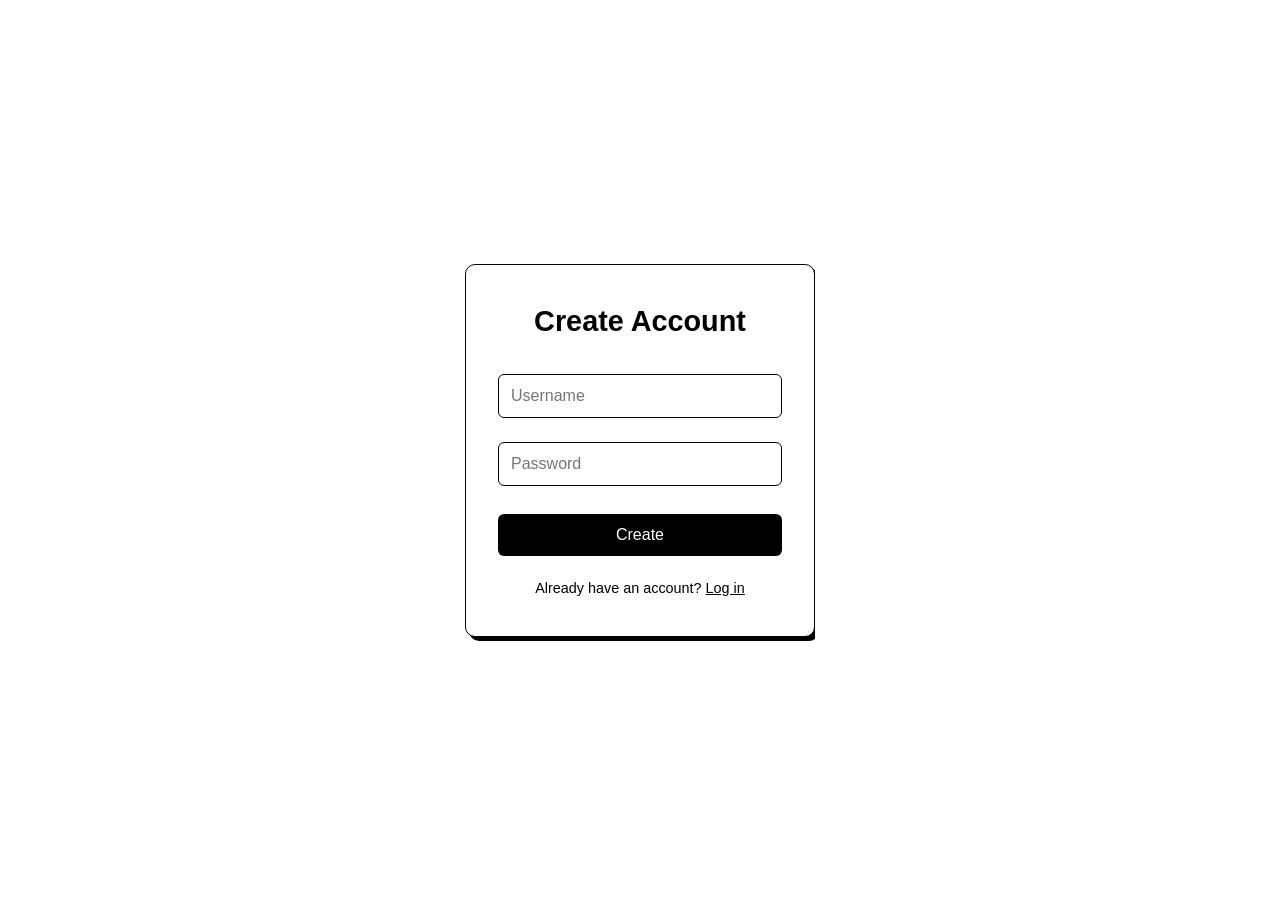
<file: Chat-App/form.html>
<!DOCTYPE html>
<html lang="en">

<head>
    <meta charset="UTF-8" />
    <meta name="viewport" content="width=device-width, initial-scale=1.0" />
    <title>Log In</title>
    <style>
        * {
            margin: 0;
            padding: 0;
            box-sizing: border-box;
        }

        html,
        body {
            height: 100vh;
            overflow: hidden;
            /* Prevent scrolling */
            font-family: 'Segoe UI', Tahoma, Geneva, Verdana, sans-serif;
            background-color: #fff;
            color: #000;
            display: flex;
            justify-content: center;
            align-items: center;
        }


        main {
            background-color: #fff;
            border: 1px solid #000;
            border-radius: 10px;
            padding: 2.5rem 2rem;
            width: 100%;
            max-width: 350px;
            text-align: center;
            box-shadow: 4px 4px 0 #000;
        }

        h1 {
            font-size: 1.8rem;
            margin-bottom: 1.5rem;
        }

        input[type="text"] {
            width: 100%;
            padding: 0.75rem;
            margin: 0.75rem 0;
            border: 1px solid #000;
            border-radius: 6px;
            font-size: 1rem;
            background-color: #fff;
            color: #000;
        }

        input[type="text"]:focus {
            outline: none;
            border-color: #000;
        }

        button {
            width: 100%;
            padding: 0.75rem;
            background-color: #000;
            color: #fff;
            border: none;
            border-radius: 6px;
            font-size: 1rem;
            cursor: pointer;
            transition: all 0.3s;
            margin-top: 1rem;
        }

        button:hover {
            background-color: #fff;
            color: #000;
            border: 1px solid #000;
        }

        .footer-text {
            margin-top: 1.5rem;
            font-size: 0.9rem;
        }

        .footer-text a {
            color: #000;
            text-decoration: underline;
            transition: color 0.3s;
        }

        .footer-text a:hover {
            text-decoration: none;
            color: #E9A319;
            font-weight: bolder;
        }
    </style>
</head>

<body>
    <main>
        <h1>Create Account</h1>
        <form>
            <input type="text" id="username" placeholder="Username" />
            <input type="text" id="password" placeholder="Password" />
            <button type="submit">Create</button>
        </form>
        <div class="footer-text">
            Already have an account? <a href="./loginform.html">Log in</a>
        </div>
    </main>
</body>

</html>
</file>
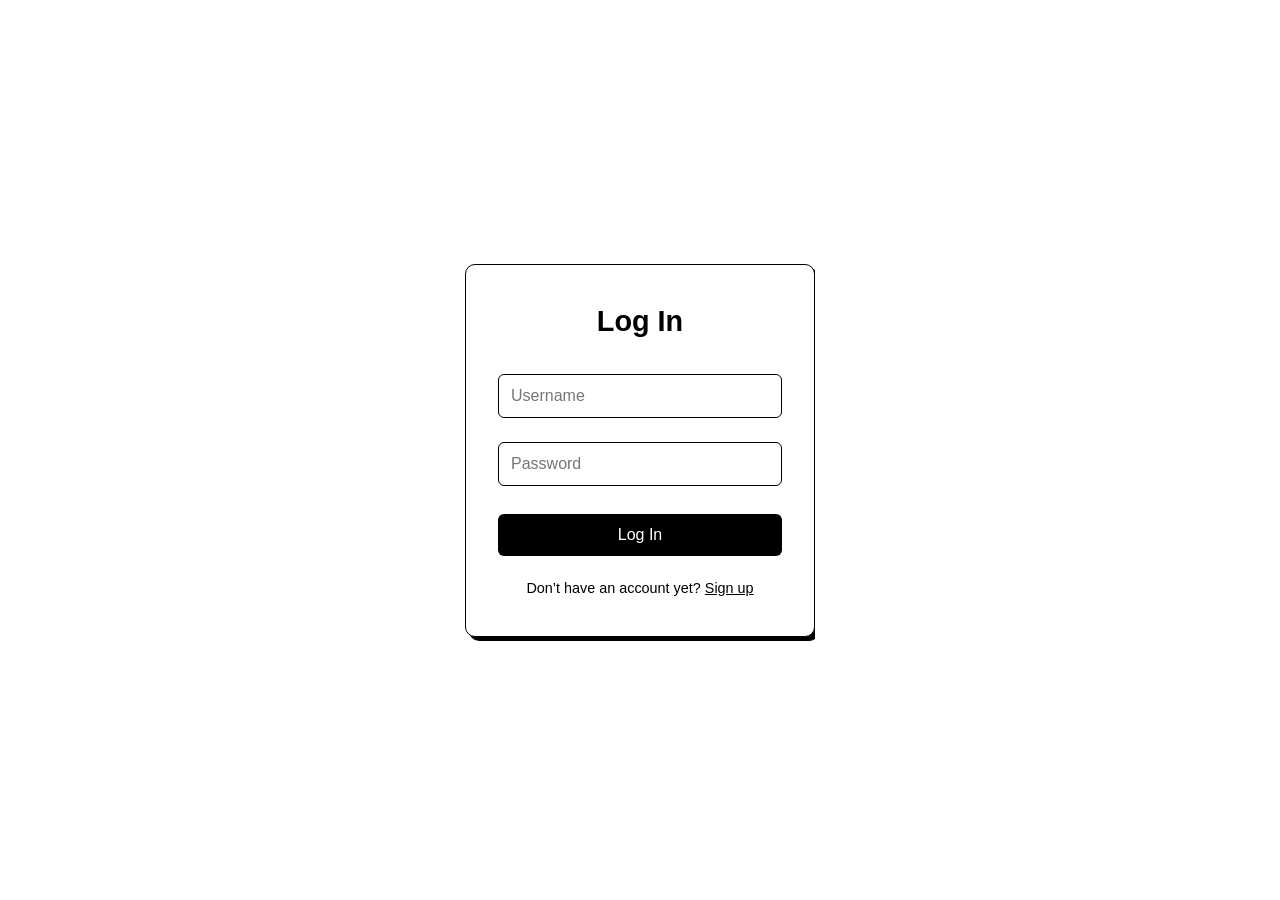
<file: Chat-App/loginform.html>
<!DOCTYPE html>
<html lang="en">

<head>
    <meta charset="UTF-8" />
    <meta name="viewport" content="width=device-width, initial-scale=1.0" />
    <title>Log In</title>
    <style>
        * {
            margin: 0;
            padding: 0;
            box-sizing: border-box;
        }

        html,
        body {
            height: 100vh;
            overflow: hidden;
            /* Prevent scrolling */
            font-family: 'Segoe UI', Tahoma, Geneva, Verdana, sans-serif;
            background-color: #fff;
            color: #000;
            display: flex;
            justify-content: center;
            align-items: center;
        }


        main {
            background-color: #fff;
            border: 1px solid #000;
            border-radius: 10px;
            padding: 2.5rem 2rem;
            width: 100%;
            max-width: 350px;
            text-align: center;
            box-shadow: 4px 4px 0 #000;
        }

        h1 {
            font-size: 1.8rem;
            margin-bottom: 1.5rem;
        }

        input[type="text"] {
            width: 100%;
            padding: 0.75rem;
            margin: 0.75rem 0;
            border: 1px solid #000;
            border-radius: 6px;
            font-size: 1rem;
            background-color: #fff;
            color: #000;
        }

        input[type="text"]:focus {
            outline: none;
            border-color: #000;
        }

        a.button {
            display: inline-block;
            /* Add this line */
            width: 100%;
            padding: 0.75rem;
            background-color: #000;
            color: #fff;
            border: none;
            border-radius: 6px;
            font-size: 1rem;
            cursor: pointer;
            text-align: center;
            /* Center the text */
            transition: all 0.3s;
            margin-top: 1rem;
            text-decoration: none;
        }

        a.button:hover {
            background-color: #fff;
            color: #000;
            border: 1px solid #000;
        }


        .footer-text {
            margin-top: 1.5rem;
            font-size: 0.9rem;
        }

        .footer-text a {
            color: #000;
            text-decoration: underline;
            transition: color 0.3s;
        }

        .footer-text a:hover {
            text-decoration: none;
            color: #E9A319;
            font-weight: bolder;
        }

        a {
            text-decoration: none;
            color: #fff;
        }
    </style>
</head>

<body>
    <main>
        <h1>Log In</h1>
        <form>
            <input type="text" id="username" placeholder="Username" />
            <input type="text" id="password" placeholder="Password" />
            <a href="./index.html" class="button">Log In</a>
        </form>
        <div class="footer-text">
            Don’t have an account yet? <a href="./form.html">Sign up</a>
        </div>
    </main>
</body>

</html>
</file>
